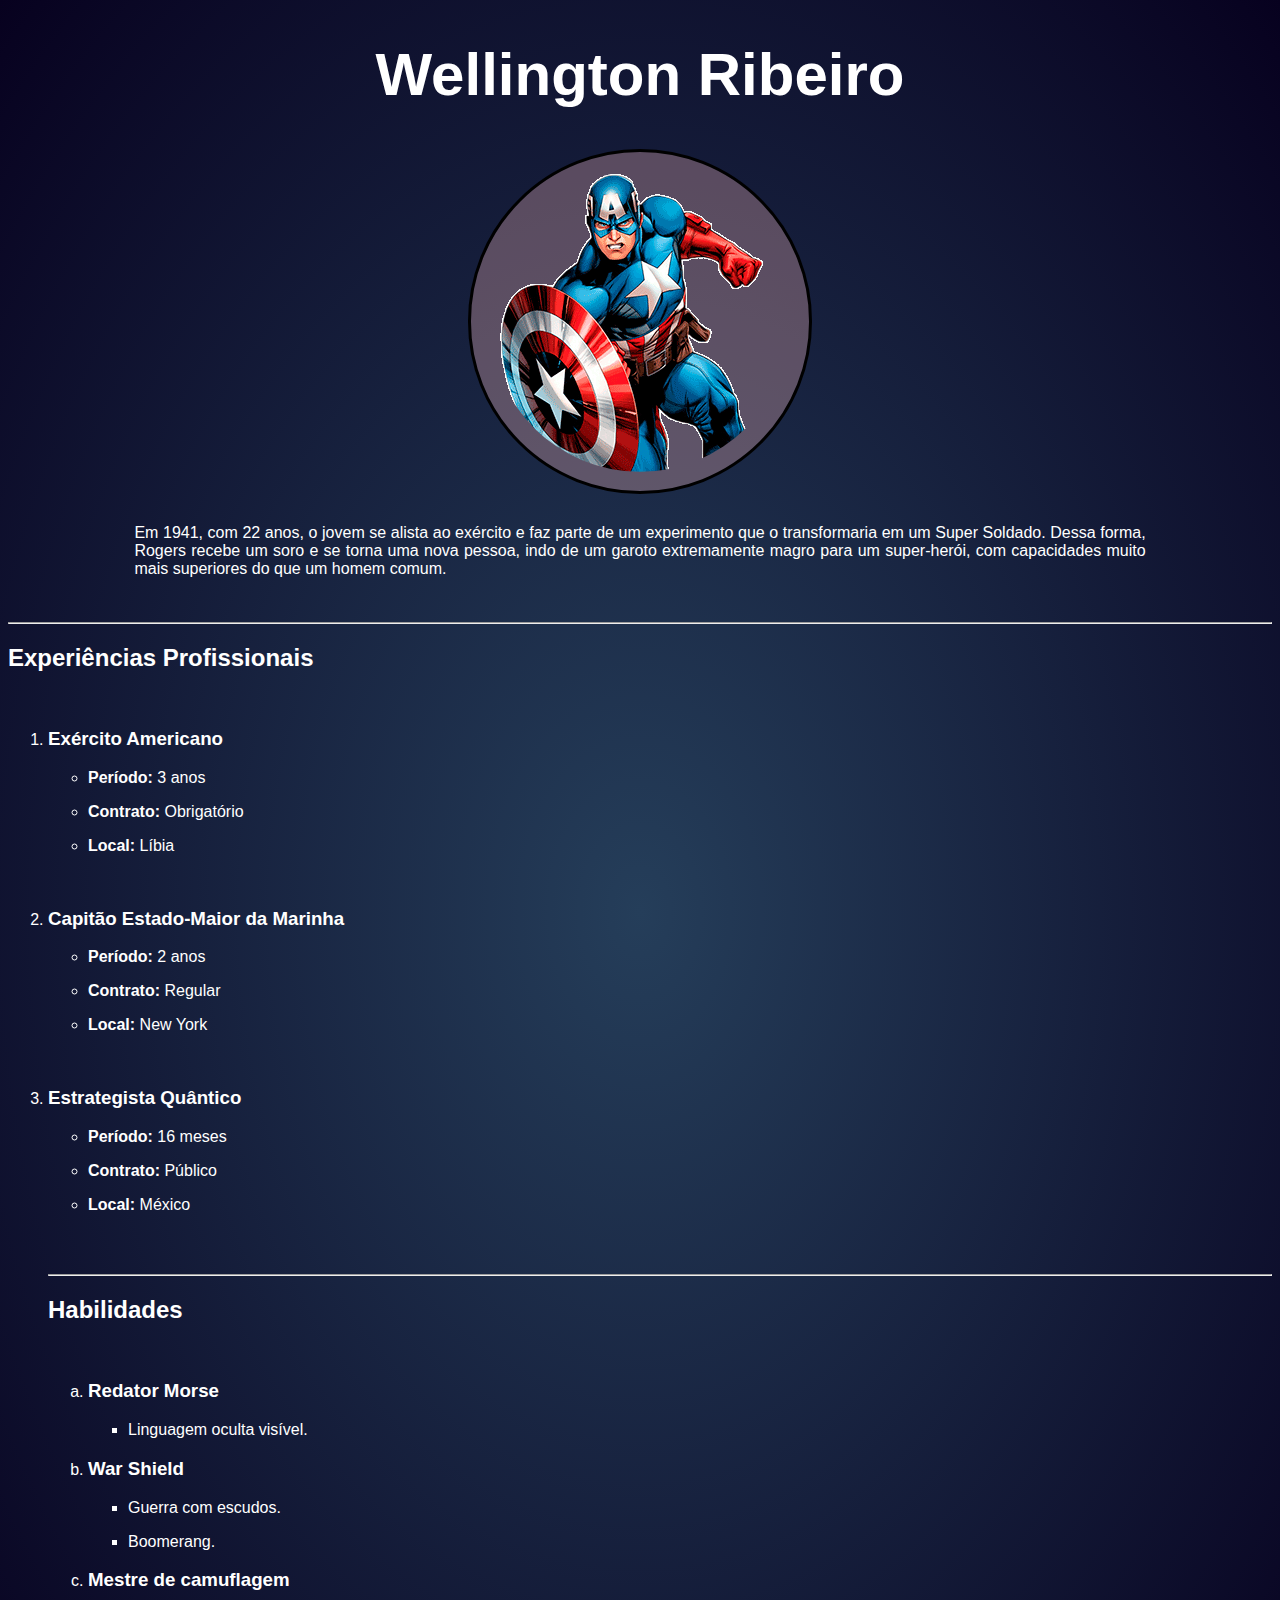
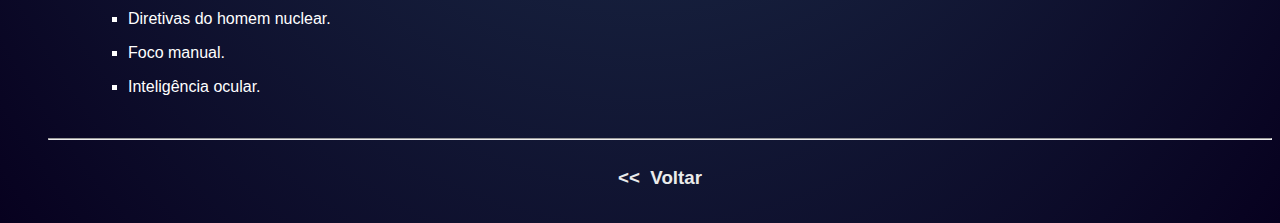
<file: equipe/america.html>
<!DOCTYPE html>
<html lang="pt-br">

<head>
    <meta charset="UTF-8">
    <meta name="viewport" content="width=device-width, initial-scale=1.0">
    <title>Wellington Ribeiro</title>
    <link rel="stylesheet" href="./style-member.css">
</head>

<body class="america-body">
    <main>
        <h1 class="title">Wellington Ribeiro</h1>
        <img src="../imagens/captain.png" alt="Capitão América" class="img-member">
        <p class="descricao">Em 1941, com 22 anos, o jovem se alista ao exército e faz parte de um experimento que o transformaria em um Super Soldado. Dessa forma, Rogers recebe um soro e se torna uma nova pessoa, indo de um garoto extremamente magro para um super-herói, com capacidades muito mais superiores do que um homem comum.</p>

        <br>
        <br>
        <hr>

        <h2>Experiências Profissionais</h2>

        <br>

        <ol>
            <li>
                <h3>Exército Americano</h3>
                <ul>
                    <li>
                        <p><strong>Período:</strong> 3 anos</p>
                    </li>
                    <li>
                        <p><strong>Contrato:</strong> Obrigatório</p>
                    </li>
                    <li>
                        <p><strong>Local:</strong> Líbia</p>
                    </li>
                </ul>
            </li>
            <br>
            <li>
                <h3>Capitão Estado-Maior da Marinha</h3>
                <ul>
                    <li>
                        <p><strong>Período:</strong> 2 anos</p>
                    </li>
                    <li>
                        <p><strong>Contrato:</strong> Regular</p>
                    </li>
                    <li>
                        <p><strong>Local:</strong> New York</p>
                    </li>
                </ul>
                <br>
            </li>
            <li>
                <h3>Estrategista Quântico</h3>
                <ul>
                    <li>
                        <p><strong>Período:</strong> 16 meses</p>
                    </li>
                    <li>
                        <p><strong>Contrato:</strong> Público</p>
                    </li>
                    <li>
                        <p><strong>Local:</strong> México</p>
                    </li>
                </ul>
                <br>
            </li>
            </ul>
            <br>
            <hr>

            <h2>Habilidades</h2>
            <br>

            <ol type="a">
                <li>
                    <h3>Redator Morse</h3>
                    <ul>
                        <li>
                            <p>Linguagem oculta visível.</p>
                        </li>
                    </ul>
                </li>
                <li>
                    <h3>War Shield</h3>
                    <ul>
                        <li>
                            <p>Guerra com escudos.</p>
                        </li>
                        <li>
                            <p>Boomerang.</p>
                        </li>
                    </ul>
                </li>
                <li>
                    <h3>Mestre de camuflagem</h3>
                    <ul>
                        <li>
                            <p>Diretivas do homem nuclear.</p>
                        </li>
                        <li>
                            <p>Foco manual.</p>
                        </li>
                        <li>
                            <p>Inteligência ocular.</p>
                        </li>
                    </ul>
                </li>
            </ol>

            <br>
            <hr>

            <table width="100%">
                <caption>
                    <h3><a class="link-back" href="../index.html">&lt;&lt;&nbsp;&nbsp;Voltar</a></h3>
                </caption>
            </table>

    </main>
</body>

</html>
</file>
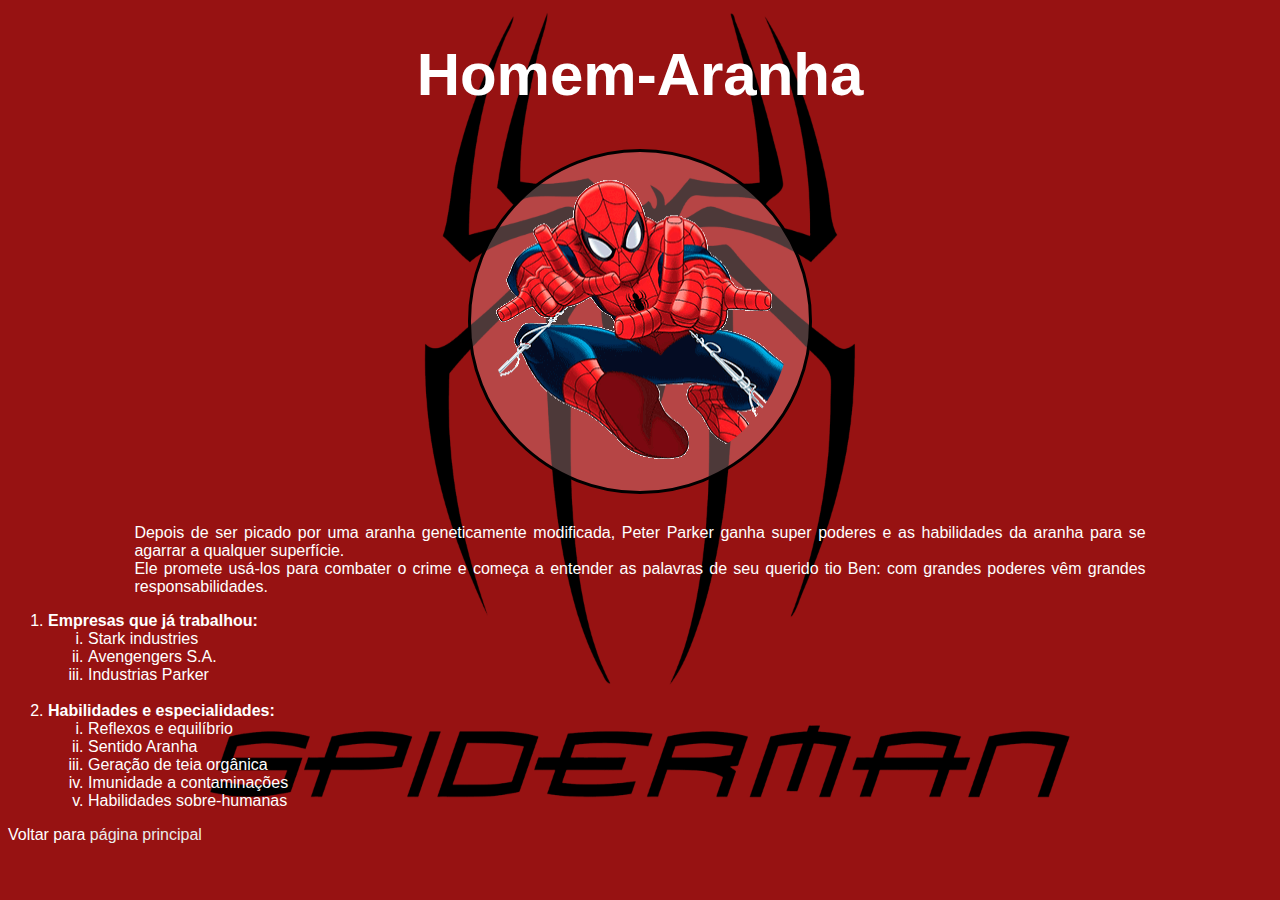
<file: equipe/homemAranha.html>
<!DOCTYPE html>
<html lang="pt-br">
<head>
    <meta charset="UTF-8">
    <meta name="viewport" content="width=device-width, initial-scale=1.0">
    <title>Homem Aranha</title>
    <link rel="stylesheet" href="style-member.css">
</head>
<body class="aranha">
    <h1 class="title">Homem-Aranha</h1>
    <img class="img-member" src="../imagens/miranha.png" alt="Homem aranha"> 

    <p class="descricao">
        Depois de ser picado por uma aranha geneticamente modificada, Peter Parker ganha super poderes e as habilidades da aranha para se agarrar a qualquer superfície. <br>
        Ele promete usá-los para combater o crime e começa a entender as palavras de seu querido tio Ben: com grandes poderes vêm grandes responsabilidades.
    </p>

    <ol>
        <li>
            <b> Empresas que já trabalhou:</b>
        </li>

        <ol style="list-style-type: lower-roman;">
            <li>Stark industries</li>
            <li>Avengengers S.A.</li>
            <li>Industrias Parker</li>
        </ol>

        <br>

        <li>
            <b>Habilidades e especialidades:</b>
        </li>

        <ol style="list-style-type: lower-roman;">
            <li>Reflexos e equilíbrio</li>
            <li>Sentido Aranha</li>
            <li>Geração de teia orgânica</li>
            <li>Imunidade a contaminações</li>
            <li>Habilidades sobre-humanas</li>
        </ol>

    </ol>

   <p>Voltar para <a class="link-back" href="../index.html">página principal</a></p>
</body>
</html>
</file>
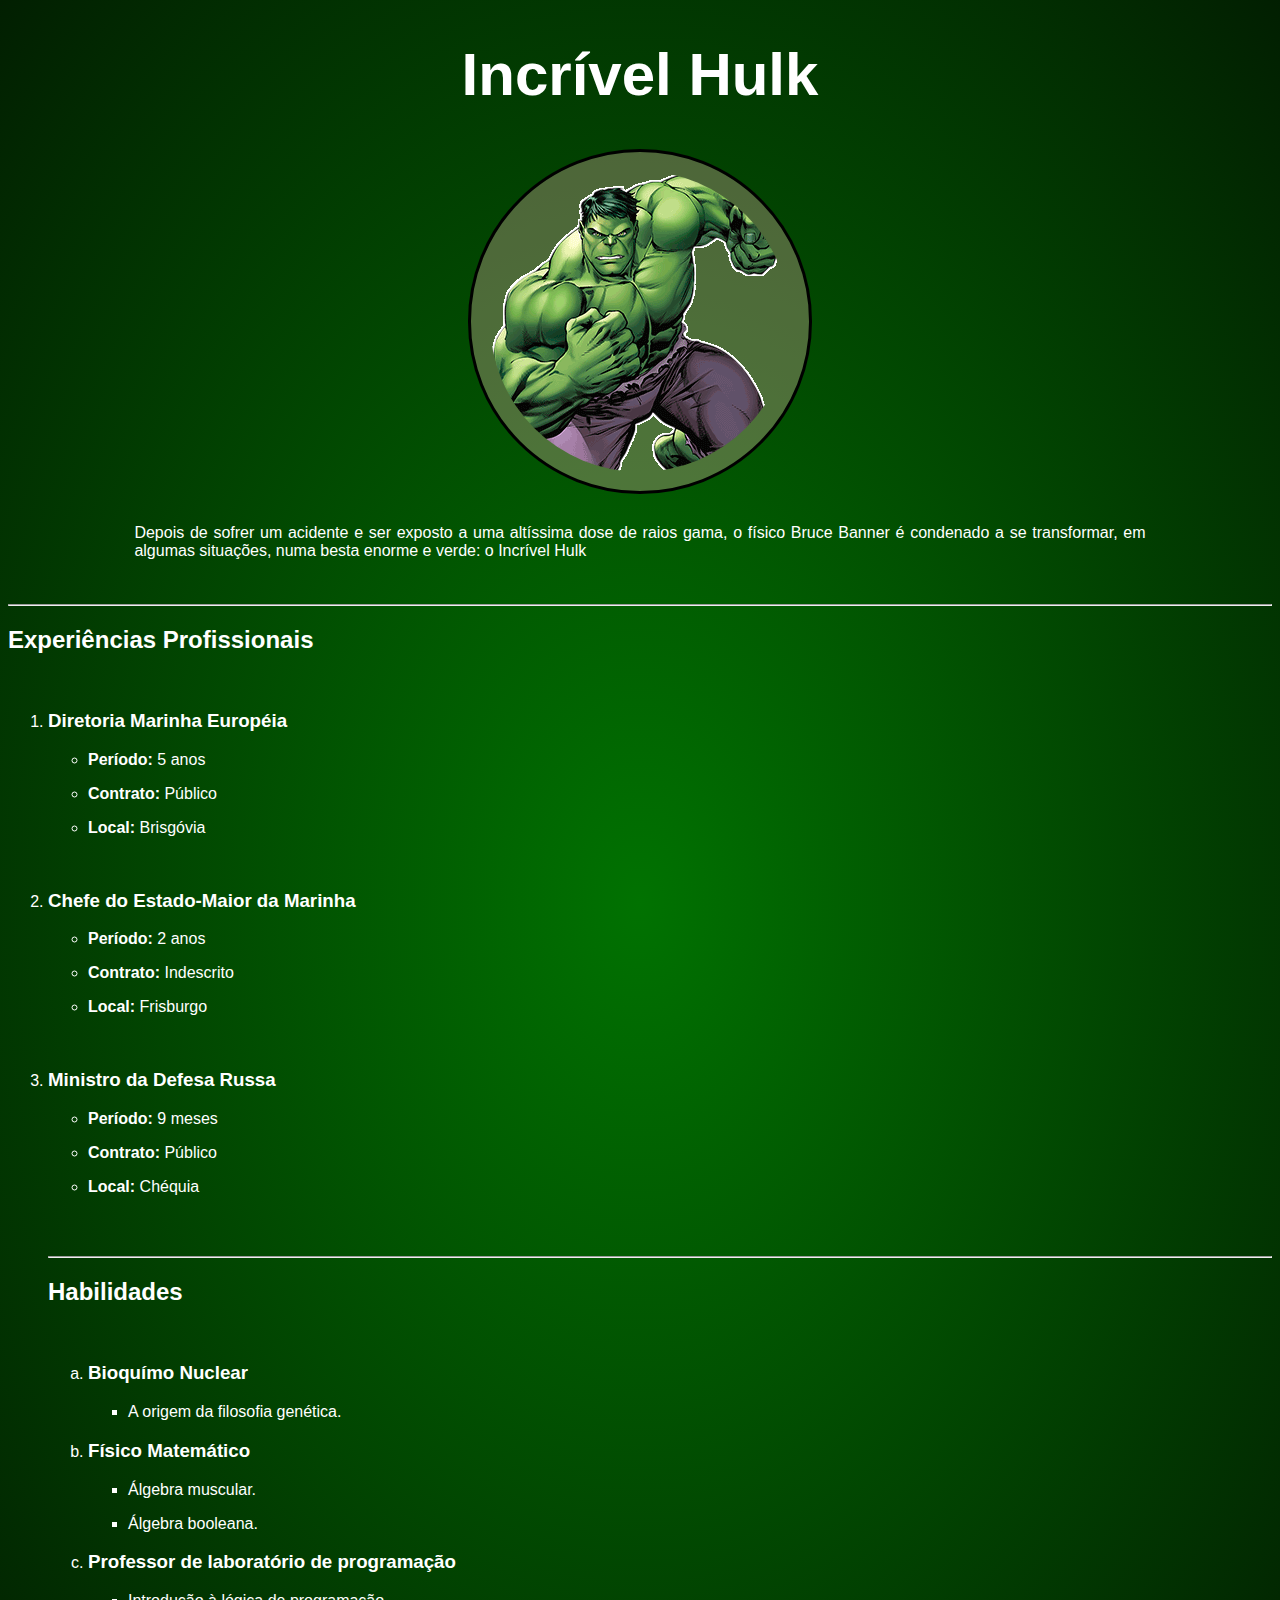
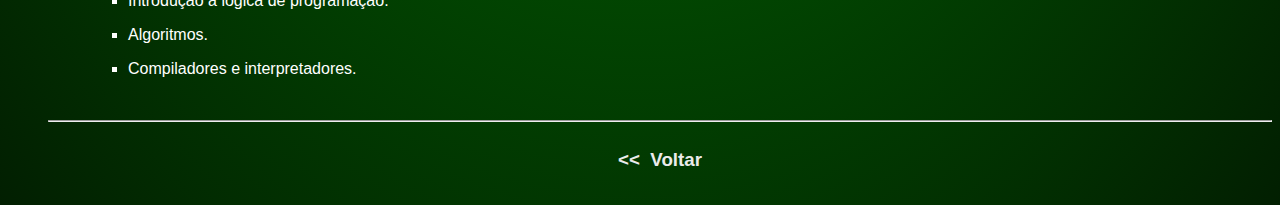
<file: equipe/hulk.html>
<!DOCTYPE html>
<html lang="pt-br">

<head>
    <meta charset="UTF-8">
    <meta name="viewport" content="width=device-width, initial-scale=1.0">
    <title>Incrível Hulk</title>
    <link rel="stylesheet" href="./style-member.css">
</head>

<body class="hulk-body">
    <main>
        <h1 class="title">Incrível Hulk</h1>
        <img src="../imagens/hulk.png" alt="Hulk" class="img-member">
        <p class="descricao">Depois de sofrer um acidente e ser exposto a uma altíssima dose de raios gama, o físico Bruce Banner é condenado a se transformar, em algumas situações, numa besta enorme e verde: o Incrível Hulk</p>

        <br>
        <br>
        <hr>

        <h2>Experiências Profissionais</h2>

        <br>

        <ol>
            <li>
                <h3>Diretoria Marinha Européia</h3>
                <ul>
                    <li>
                        <p><strong>Período:</strong> 5 anos</p>
                    </li>
                    <li>
                        <p><strong>Contrato:</strong> Público</p>
                    </li>
                    <li>
                        <p><strong>Local:</strong> Brisgóvia</p>
                    </li>
                </ul>
            </li>
            <br>
            <li>
                <h3>Chefe do Estado-Maior da Marinha</h3>
                <ul>
                    <li>
                        <p><strong>Período:</strong> 2 anos</p>
                    </li>
                    <li>
                        <p><strong>Contrato:</strong> Indescrito</p>
                    </li>
                    <li>
                        <p><strong>Local:</strong> Frisburgo</p>
                    </li>
                </ul>
                <br>
            </li>
            <li>
                <h3>Ministro da Defesa Russa</h3>
                <ul>
                    <li>
                        <p><strong>Período:</strong> 9 meses</p>
                    </li>
                    <li>
                        <p><strong>Contrato:</strong> Público</p>
                    </li>
                    <li>
                        <p><strong>Local:</strong> Chéquia</p>
                    </li>
                </ul>
                <br>
            </li>
            </ul>
            <br>
            <hr>

            <h2>Habilidades</h2>
            <br>

            <ol type="a">
                <li>
                    <h3>Bioquímo Nuclear</h3>
                    <ul>
                        <li>
                            <p>A origem da filosofia genética.</p>
                        </li>
                    </ul>
                </li>
                <li>
                    <h3>Físico Matemático</h3>
                    <ul>
                        <li>
                            <p>Álgebra muscular.</p>
                        </li>
                        <li>
                            <p>Álgebra booleana.</p>
                        </li>
                    </ul>
                </li>
                <li>
                    <h3>Professor de laboratório de programação</h3>
                    <ul>
                        <li>
                            <p>Introdução à lógica de programação.</p>
                        </li>
                        <li>
                            <p>Algoritmos.</p>
                        </li>
                        <li>
                            <p>Compiladores e interpretadores.</p>
                        </li>
                    </ul>
                </li>
            </ol>

            <br>
            <hr>

            <table width="100%">
                <caption>
                    <h3><a class="link-back" href="../index.html">&lt;&lt;&nbsp;&nbsp;Voltar</a></h3>
                </caption>
            </table>

    </main>
</body>

</html>
</file>
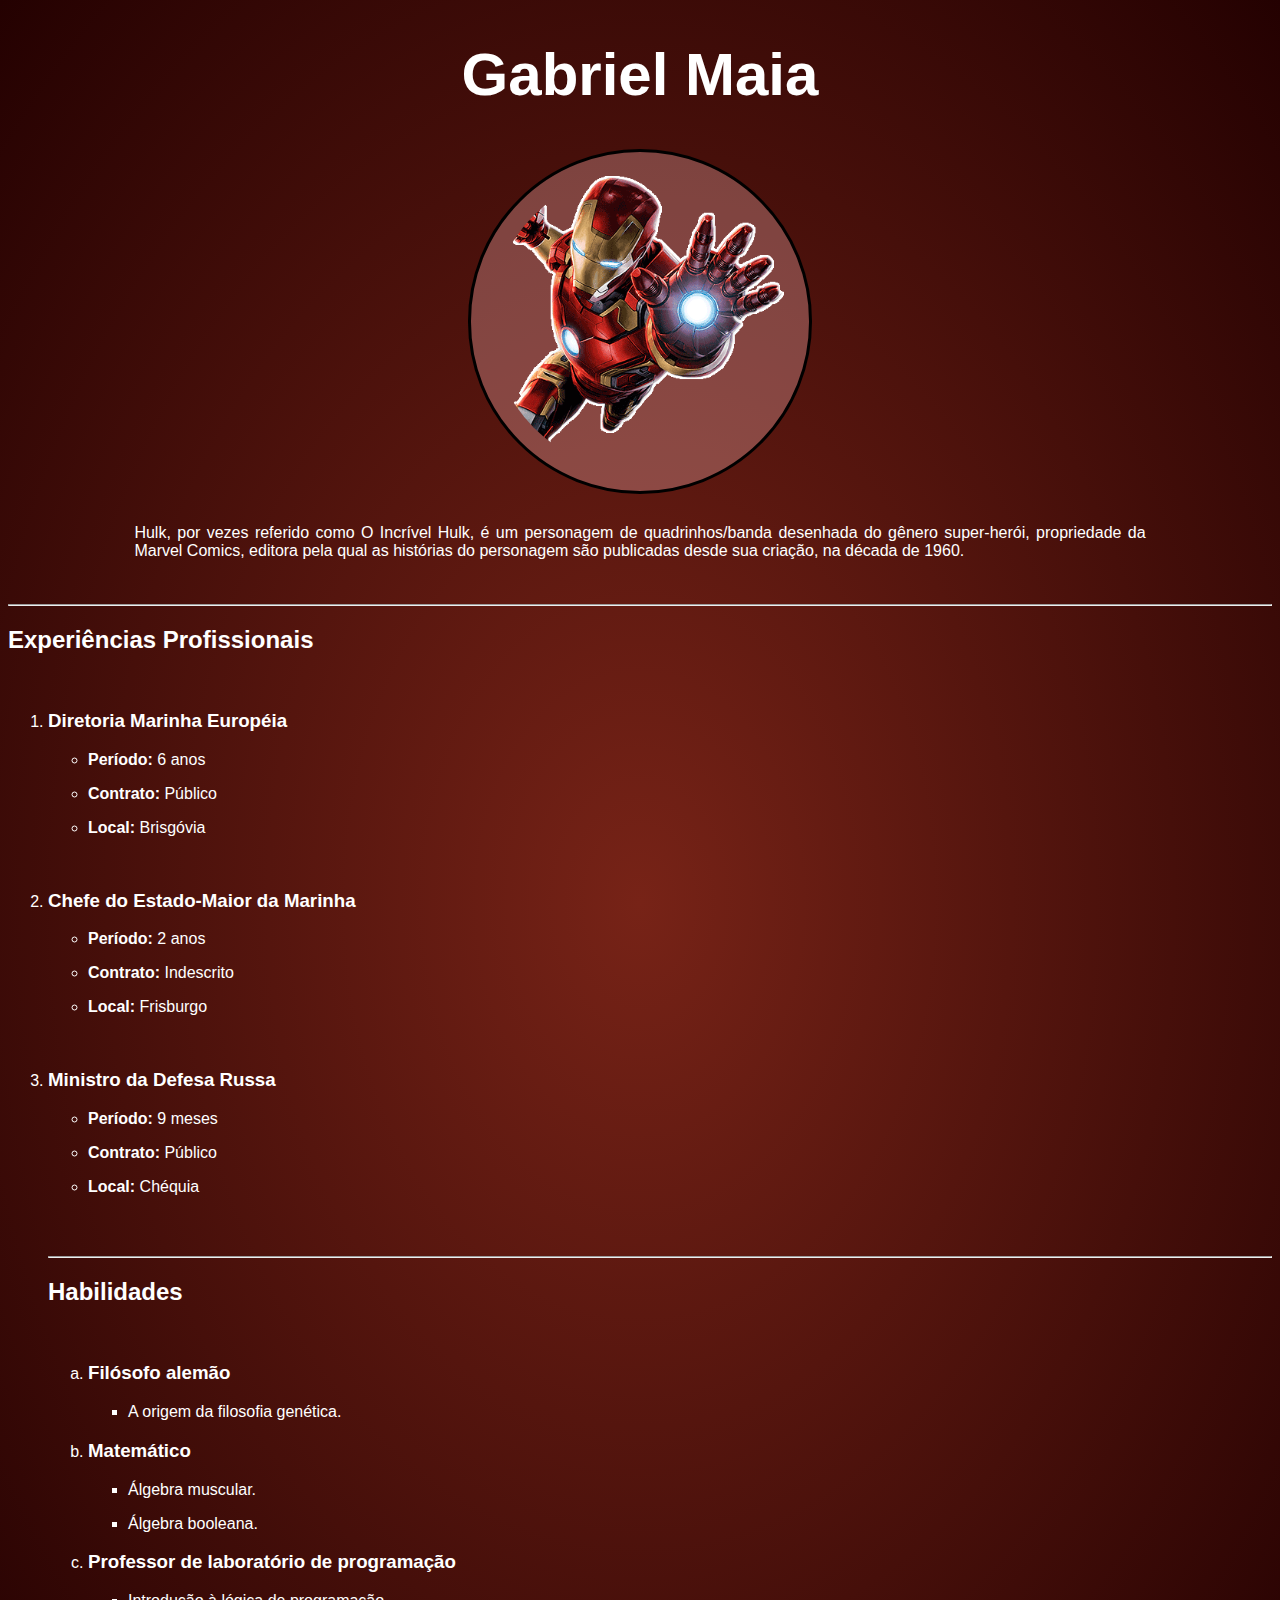
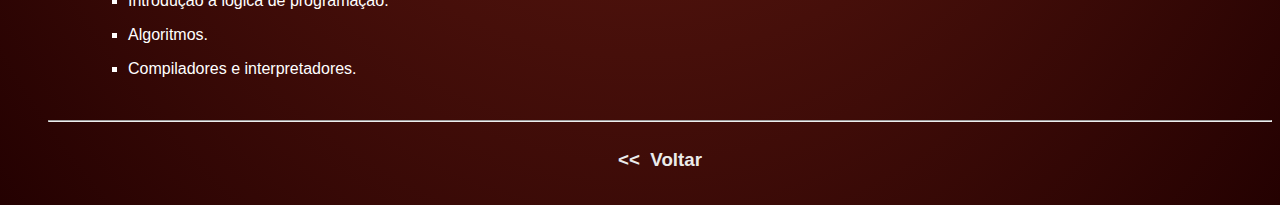
<file: equipe/ironman.html>
<!DOCTYPE html>
<html lang="pt-br">

<head>
    <meta charset="UTF-8">
    <meta name="viewport" content="width=device-width, initial-scale=1.0">
    <title>Gabriel Maia</title>
    <link rel="stylesheet" href="./style-member.css">
</head>

<body class="ironman-body">
    <main>
        <h1 class="title">Gabriel Maia</h1>
        <img src="../imagens/ironman.png" alt="Ironman" class="img-member">
        <p class="descricao">Hulk, por vezes referido como O Incrível Hulk, é um personagem de quadrinhos/banda desenhada do gênero super-herói, propriedade da Marvel Comics, editora pela qual as histórias do personagem são publicadas desde sua criação, na década de 1960.</p>

        <br>
        <br>
        <hr>

        <h2>Experiências Profissionais</h2>

        <br>

        <ol>
            <li>
                <h3>Diretoria Marinha Européia</h3>
                <ul>
                    <li>
                        <p><strong>Período:</strong> 6 anos</p>
                    </li>
                    <li>
                        <p><strong>Contrato:</strong> Público</p>
                    </li>
                    <li>
                        <p><strong>Local:</strong> Brisgóvia</p>
                    </li>
                </ul>
            </li>
            <br>
            <li>
                <h3>Chefe do Estado-Maior da Marinha</h3>
                <ul>
                    <li>
                        <p><strong>Período:</strong> 2 anos</p>
                    </li>
                    <li>
                        <p><strong>Contrato:</strong> Indescrito</p>
                    </li>
                    <li>
                        <p><strong>Local:</strong> Frisburgo</p>
                    </li>
                </ul>
                <br>
            </li>
            <li>
                <h3>Ministro da Defesa Russa</h3>
                <ul>
                    <li>
                        <p><strong>Período:</strong> 9 meses</p>
                    </li>
                    <li>
                        <p><strong>Contrato:</strong> Público</p>
                    </li>
                    <li>
                        <p><strong>Local:</strong> Chéquia</p>
                    </li>
                </ul>
                <br>
            </li>
            </ul>
            <br>
            <hr>

            <h2>Habilidades</h2>
            <br>

            <ol type="a">
                <li>
                    <h3>Filósofo alemão</h3>
                    <ul>
                        <li>
                            <p>A origem da filosofia genética.</p>
                        </li>
                    </ul>
                </li>
                <li>
                    <h3>Matemático</h3>
                    <ul>
                        <li>
                            <p>Álgebra muscular.</p>
                        </li>
                        <li>
                            <p>Álgebra booleana.</p>
                        </li>
                    </ul>
                </li>
                <li>
                    <h3>Professor de laboratório de programação</h3>
                    <ul>
                        <li>
                            <p>Introdução à lógica de programação.</p>
                        </li>
                        <li>
                            <p>Algoritmos.</p>
                        </li>
                        <li>
                            <p>Compiladores e interpretadores.</p>
                        </li>
                    </ul>
                </li>
            </ol>

            <br>
            <hr>

            <table width="100%">
                <caption>
                    <h3><a class="link-back" href="../index.html">&lt;&lt;&nbsp;&nbsp;Voltar</a></h3>
                </caption>
            </table>

    </main>
</body>

</html>
</file>
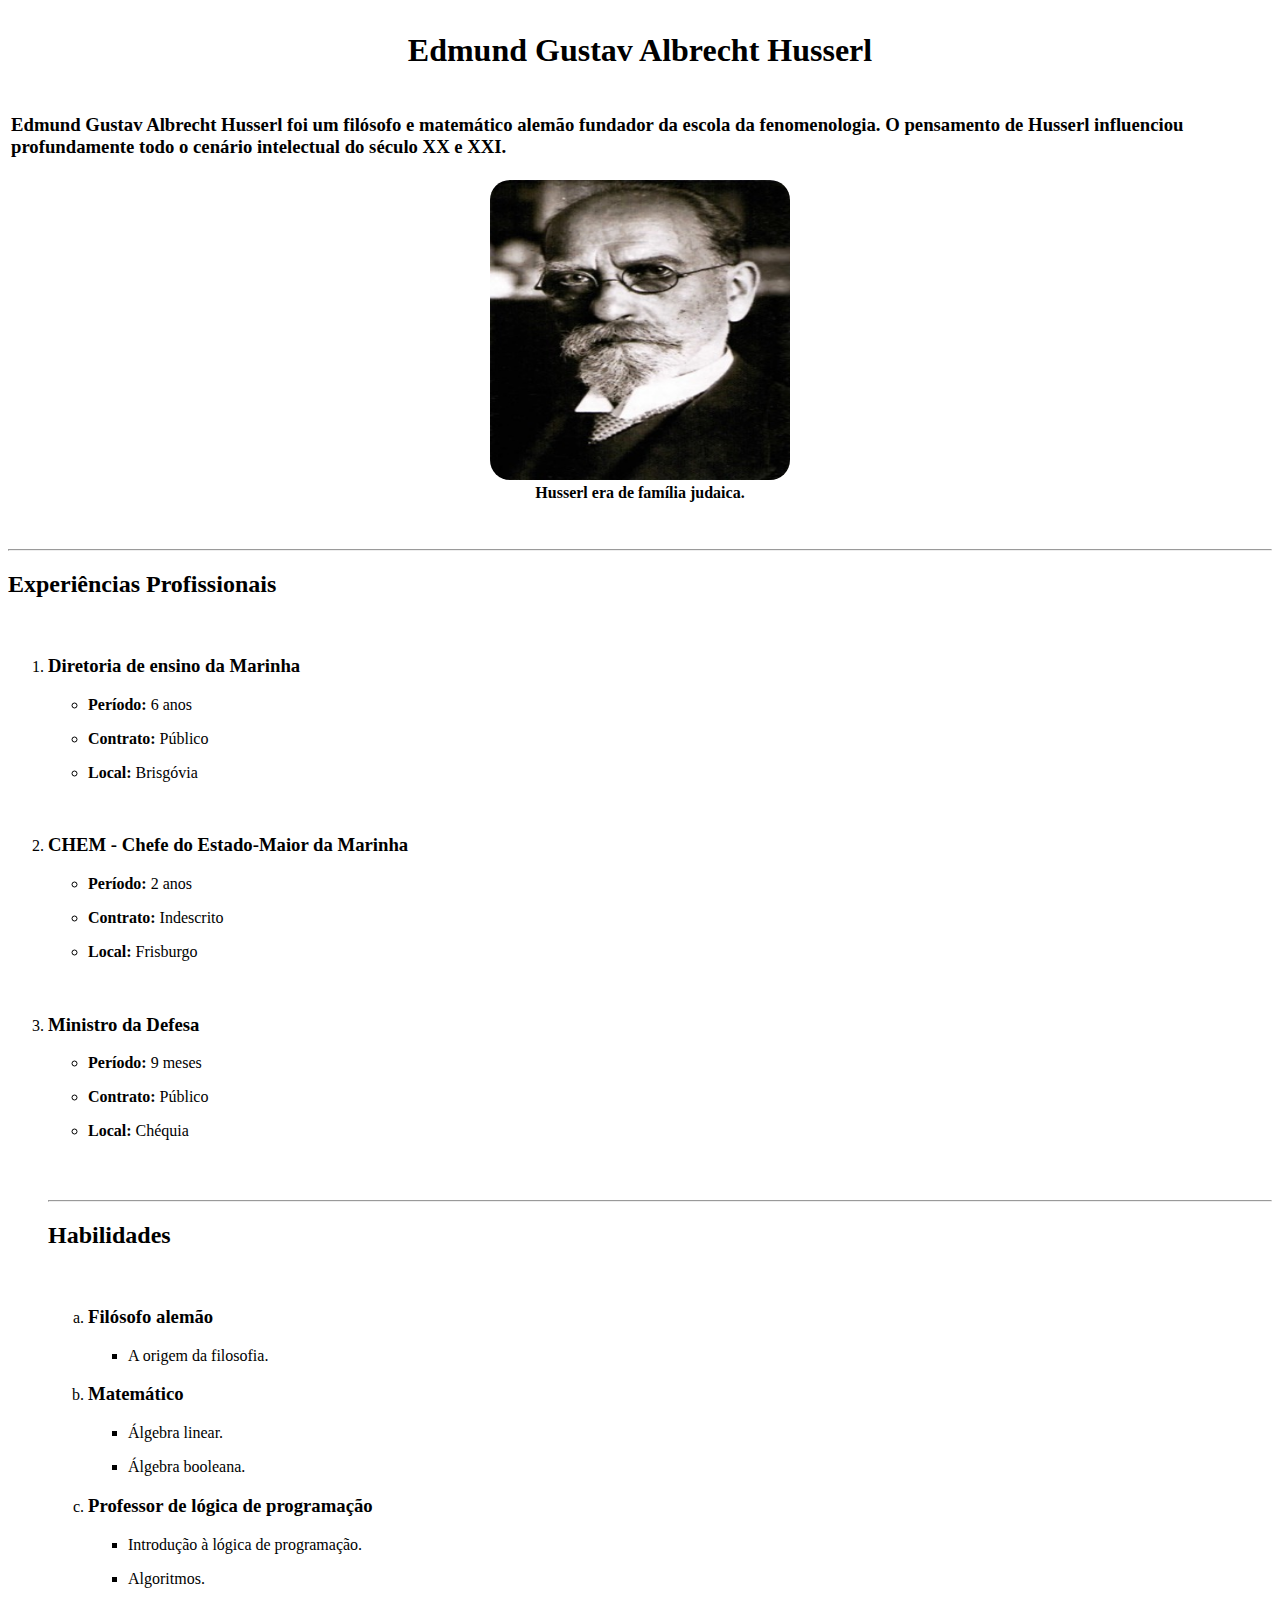
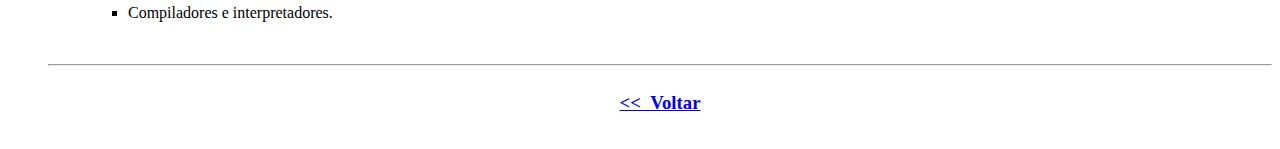
<file: equipe/membro1.html>
<!DOCTYPE html>
<html lang="pt-br">

<head>
    <meta charset="UTF-8">
    <meta name="viewport" content="width=device-width, initial-scale=1.0">
    <title>Edmund Husserl</title>
</head>

<body>
    <main>

        <table>
            <tr>
                <th>
                    <h1>Edmund Gustav Albrecht Husserl</h1>
                </th>
            </tr>
            <tbody>
                <tr>
                    <td>
                        <h3>Edmund Gustav Albrecht Husserl foi um filósofo e matemático alemão fundador da escola da
                            fenomenologia. O pensamento de Husserl influenciou profundamente todo o cenário intelectual
                            do
                            século XX e XXI.</h3>
                    </td>
                </tr>
                <tr>
                    <!-- A utilização deste TH abaixo foi para centralizar a imagem, não sei se é usual -->
                    <th>
                        <img src="../imagens/EdmundHusserl.jpg" alt="Edmund Husserl" width="300" height="300"
                            style="border-radius: 20px;">
                        <figcaption>Husserl era de família judaica.</figcaption>
                    </th>
                </tr>
            </tbody>
        </table>

        <br>
        <br>
        <hr>

        <h2>Experiências Profissionais</h2>

        <br>

        <ol>
            <li>
                <h3>Diretoria de ensino da Marinha</h3>
                <ul>
                    <li>
                        <p><strong>Período:</strong> 6 anos</p>
                    </li>
                    <li>
                        <p><strong>Contrato:</strong> Público</p>
                    </li>
                    <li>
                        <p><strong>Local:</strong> Brisgóvia</p>
                    </li>
                </ul>
            </li>
            <br>
            <li>
                <h3>CHEM - Chefe do Estado-Maior da Marinha</h3>
                <ul>
                    <li>
                        <p><strong>Período:</strong> 2 anos</p>
                    </li>
                    <li>
                        <p><strong>Contrato:</strong> Indescrito</p>
                    </li>
                    <li>
                        <p><strong>Local:</strong> Frisburgo</p>
                    </li>
                </ul>
                <br>
            </li>
            <li>
                <h3>Ministro da Defesa</h3>
                <ul>
                    <li>
                        <p><strong>Período:</strong> 9 meses</p>
                    </li>
                    <li>
                        <p><strong>Contrato:</strong> Público</p>
                    </li>
                    <li>
                        <p><strong>Local:</strong> Chéquia</p>
                    </li>
                </ul>
                <br>
            </li>
            </ul>
            <br>
            <hr>

            <h2>Habilidades</h2>
            <br>

            <ol type="a">
                <li>
                    <h3>Filósofo alemão</h3>
                    <ul>
                        <li>
                            <p>A origem da filosofia.</p>
                        </li>
                    </ul>
                </li>
                <li>
                    <h3>Matemático</h3>
                    <ul>
                        <li>
                            <p>Álgebra linear.</p>
                        </li>
                        <li>
                            <p>Álgebra booleana.</p>
                        </li>
                    </ul>
                </li>
                <li>
                    <h3>Professor de lógica de programação</h3>
                    <ul>
                        <li>
                            <p>Introdução à lógica de programação.</p>
                        </li>
                        <li>
                            <p>Algoritmos.</p>
                        </li>
                        <li>
                            <p>Compiladores e interpretadores.</p>
                        </li>
                    </ul>
                </li>
            </ol>

            <br>
            <hr>

            <table width="100%">
                <caption>
                    <h3><a href="../index.html">&lt;&lt;&nbsp;&nbsp;Voltar</a></h3>
                </caption>
            </table>

    </main>
</body>

</html>
</file>
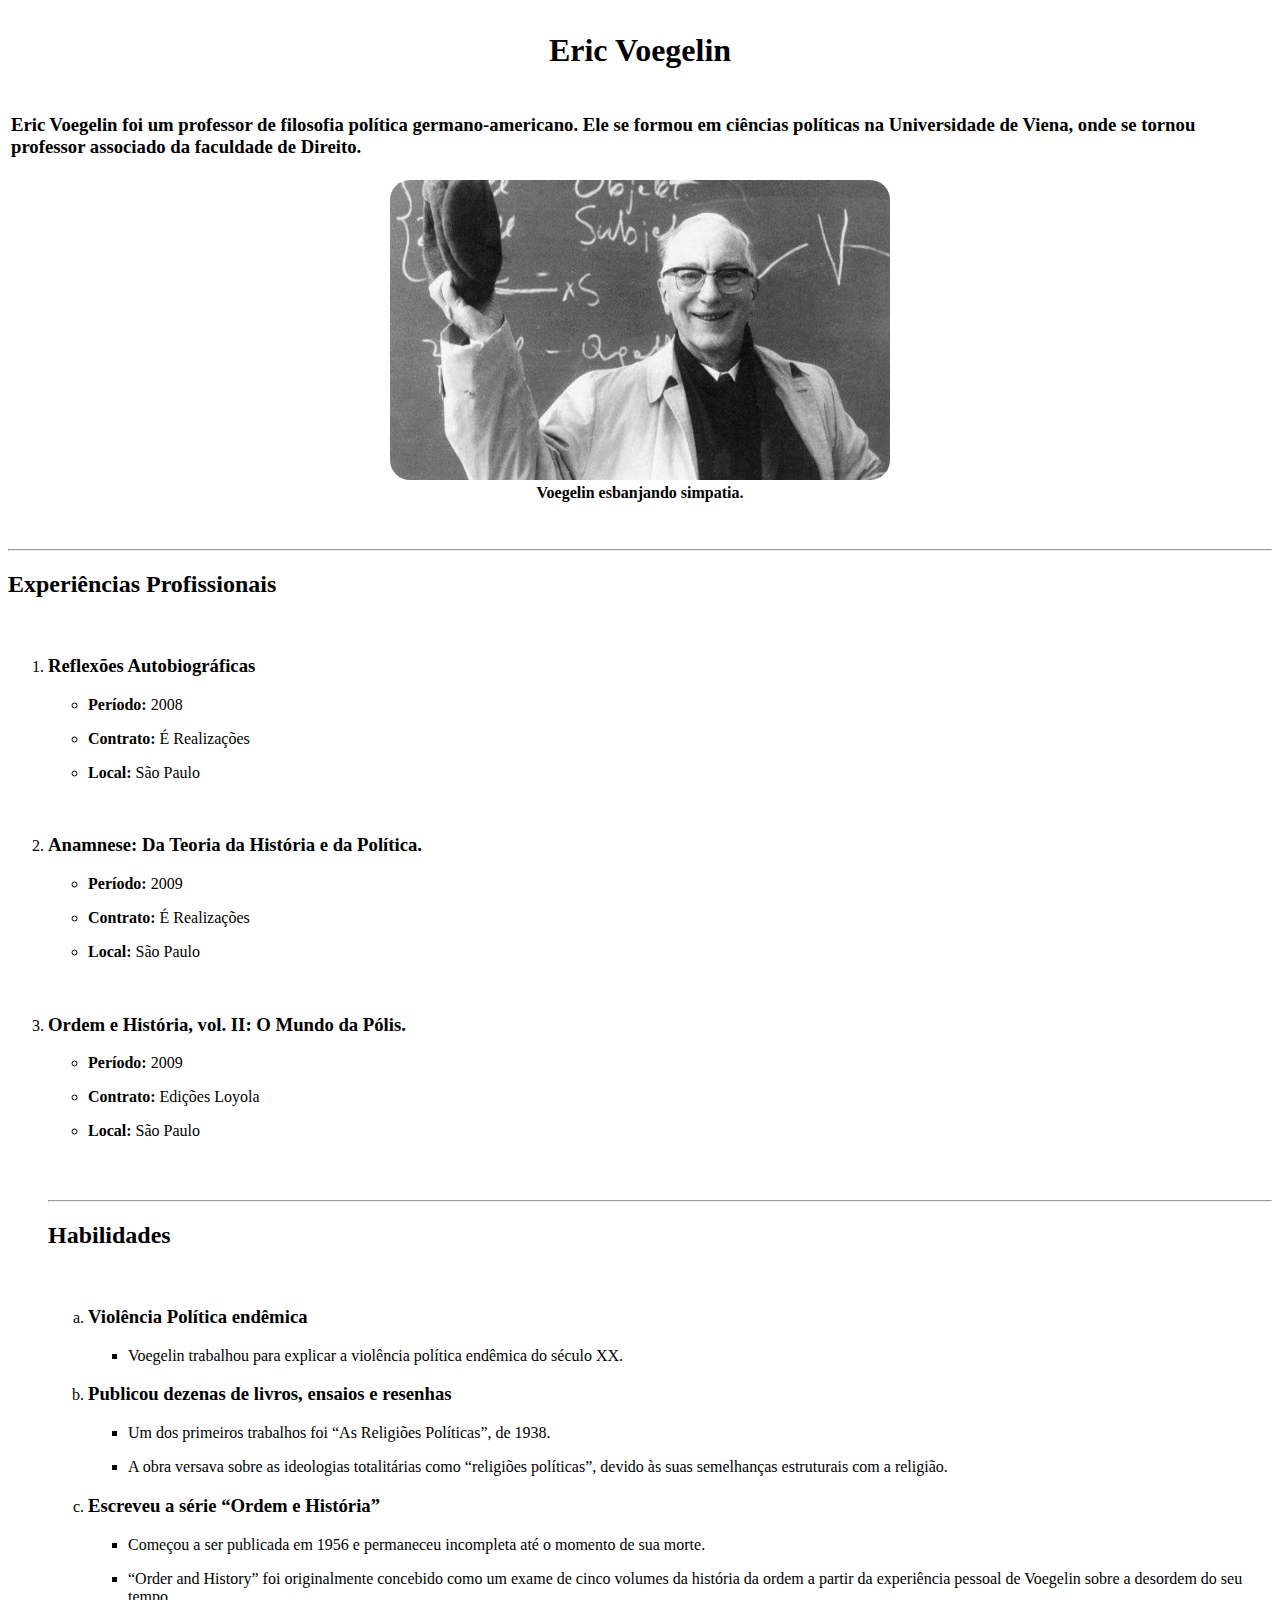
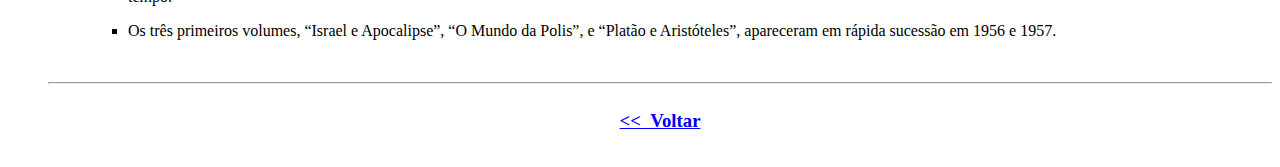
<file: equipe/membro2.html>
<!DOCTYPE html>
<html lang="pt-br">

<head>
    <meta charset="UTF-8">
    <meta name="viewport" content="width=device-width, initial-scale=1.0">
    <title>Eric Voegelin</title>
</head>

<body>
    <table>
        <tr>
            <th>
                <h1>Eric Voegelin</h1>
            </th>
        </tr>
        <tbody>
            <tr>
                <td>
                    <h3>Eric Voegelin foi um professor de filosofia política germano-americano. Ele se formou em
                        ciências políticas na Universidade de Viena, onde se tornou professor associado da faculdade de
                        Direito.</h3>
                </td>
            </tr>
            <tr>
                <!-- A utilização deste TH abaixo foi para centralizar a imagem, não sei se é usual -->
                <th>
                    <img src="../imagens/EricVoegelin.jpg" alt="Eric Voegelim" width="500" height="300"
                        style="border-radius: 20px;">
                    <figcaption>Voegelin esbanjando simpatia.</figcaption>
                </th>
            </tr>
        </tbody>
    </table>
    <br><br>
    <hr>

    <h2>Experiências Profissionais</h2>
    <br>

    <ol>
        <li>
            <h3>Reflexões Autobiográficas</h3>
            <ul>
                <li>
                    <p><strong>Período:</strong> 2008</p>
                </li>
                <li>
                    <p><strong>Contrato:</strong> É Realizações</p>
                </li>
                <li>
                    <p><strong>Local:</strong> São Paulo</p>
                </li>
            </ul>
        </li>
        <br>
        <li>
            <h3>Anamnese: Da Teoria da História e da Política.</h3>
            <ul>
                <li>
                    <p><strong>Período:</strong> 2009</p>
                </li>
                <li>
                    <p><strong>Contrato:</strong> É Realizações</p>
                </li>
                <li>
                    <p><strong>Local:</strong> São Paulo</p>
                </li>
            </ul>
            <br>
        </li>
        <li>
            <h3> Ordem e História, vol. II: O Mundo da Pólis.</h3>
            <ul>
                <li>
                    <p><strong>Período:</strong> 2009</p>
                </li>
                <li>
                    <p><strong>Contrato:</strong> Edições Loyola</p>
                </li>
                <li>
                    <p><strong>Local:</strong> São Paulo</p>
                </li>
            </ul>
            <br>
        </li>
        </ul>
        <br>
        <hr>

        <h2>Habilidades</h2>
        <br>
        <ol type="a">
            <li>
                <h3>Violência Política endêmica</h3>
                <ul>
                    <li>
                        <p>Voegelin trabalhou para explicar a violência política endêmica do século XX.</p>
                    </li>
                </ul>
            </li>
            <li>
                <h3>Publicou dezenas de livros, ensaios e resenhas</h3>
                <ul>
                    <li>
                        <p>Um dos primeiros trabalhos foi “As Religiões Políticas”, de 1938.</p>
                    </li>
                    <li>
                        <p>A obra versava sobre as ideologias totalitárias como “religiões políticas”, devido às suas
                            semelhanças estruturais com a religião.</p>
                    </li>
                </ul>
            </li>
            <li>
                <h3>Escreveu a série “Ordem e História”</h3>
                <ul>
                    <li>
                        <p>Começou a ser publicada em 1956 e permaneceu incompleta até o momento de sua morte.</p>
                    </li>
                    <li>
                        <p>“Order and History” foi originalmente concebido como um exame de cinco volumes da história da
                            ordem a partir da experiência pessoal de Voegelin sobre a desordem do seu tempo.</p>
                    </li>
                    <li>
                        <p>Os três primeiros volumes, “Israel e Apocalipse”, “O Mundo da Polis”, e “Platão e
                            Aristóteles”, apareceram em rápida sucessão em 1956 e 1957.</p>
                    </li>
                </ul>
            </li>
        </ol>

        <br>
        <hr>

        <table width="100%">
            <caption>
                <h3><a href="../index.html">&lt;&lt;&nbsp;&nbsp;Voltar</a></h3>
            </caption>
        </table>

</body>

</html>
</file>
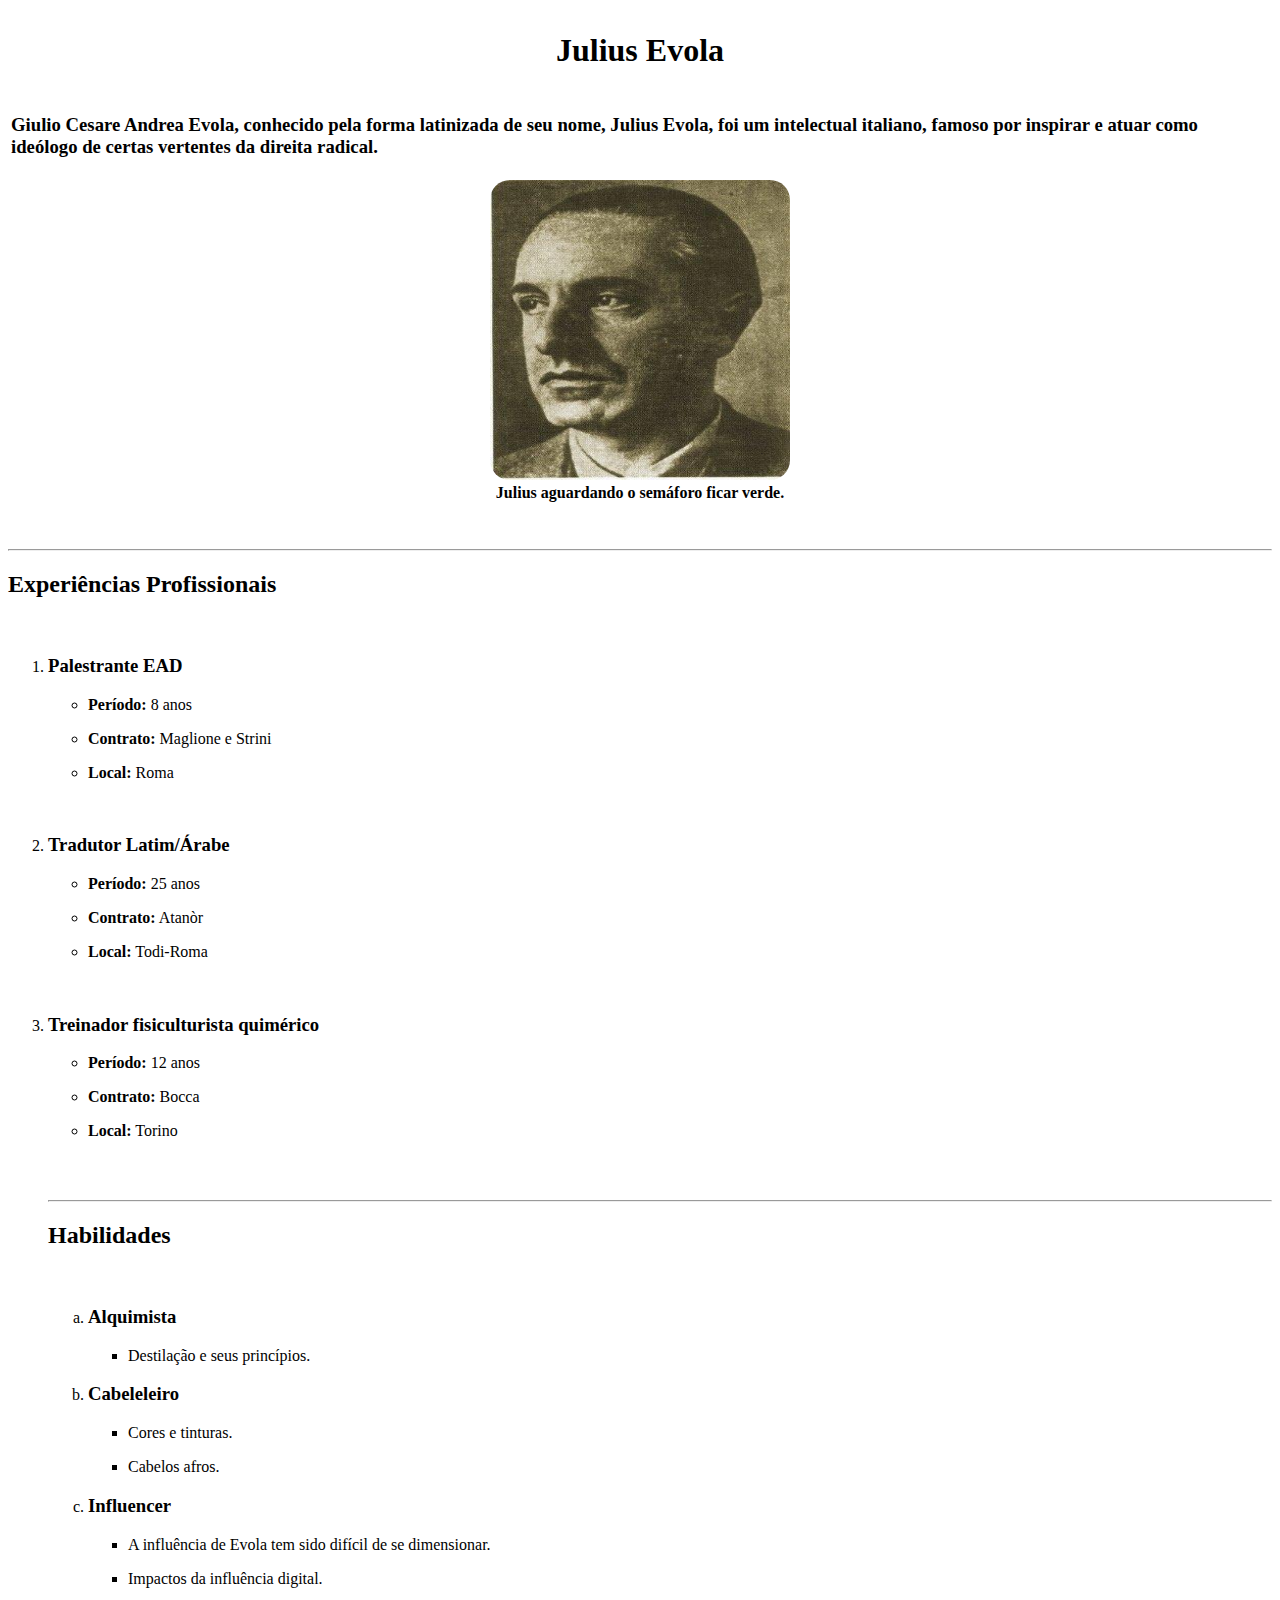
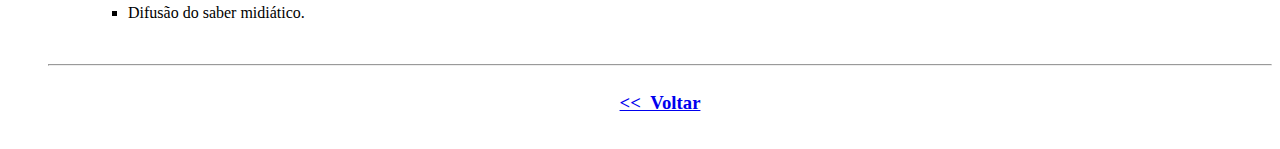
<file: equipe/membro3.html>
<!DOCTYPE html>
<html lang="pt-br">

<head>
    <meta charset="UTF-8">
    <meta name="viewport" content="width=device-width, initial-scale=1.0">
    <title>Julius Evola</title>
</head>

<body>
    <main>

        <table>
            <tr>
                <th>
                    <h1>Julius Evola</h1>
                </th>
            </tr>
            <tbody>
                <tr>
                    <td>
                        <h3>Giulio Cesare Andrea Evola, conhecido pela forma latinizada de seu nome, Julius Evola, foi
                            um intelectual italiano, famoso por inspirar e atuar como ideólogo de certas vertentes da
                            direita radical.</h3>
                    </td>
                </tr>
                <tr>
                    <!-- A utilização deste TH abaixo foi para centralizar a imagem, não ajuda com acessibilidade -->
                    <th>
                        <img src="../imagens/JuliusEvola.jpg" alt="Julius Evola" width="300" height="300"
                            style="border-radius: 20px;">
                        <figcaption>Julius aguardando o semáforo ficar verde.</figcaption>
                    </th>
                </tr>
            </tbody>
        </table>

        <br>
        <br>
        <hr>

        <h2>Experiências Profissionais</h2>

        <br>

        <ol>
            <li>
                <h3>Palestrante EAD</h3>
                <ul>
                    <li>
                        <p><strong>Período:</strong> 8 anos</p>
                    </li>
                    <li>
                        <p><strong>Contrato:</strong> Maglione e Strini</p>
                    </li>
                    <li>
                        <p><strong>Local:</strong> Roma</p>
                    </li>
                </ul>
            </li>
            <br>
            <li>
                <h3>Tradutor Latim/Árabe</h3>
                <ul>
                    <li>
                        <p><strong>Período:</strong> 25 anos</p>
                    </li>
                    <li>
                        <p><strong>Contrato:</strong> Atanòr</p>
                    </li>
                    <li>
                        <p><strong>Local:</strong> Todi-Roma</p>
                    </li>
                </ul>
                <br>
            </li>
            <li>
                <h3> Treinador fisiculturista quimérico</h3>
                <ul>
                    <li>
                        <p><strong>Período:</strong> 12 anos</p>
                    </li>
                    <li>
                        <p><strong>Contrato:</strong> Bocca</p>
                    </li>
                    <li>
                        <p><strong>Local:</strong> Torino</p>
                    </li>
                </ul>
                <br>
            </li>
            </ul>
            <br>
            <hr>

            <h2>Habilidades</h2>
            <br>

            <ol type="a">
                <li>
                    <h3>Alquimista</h3>
                    <ul>
                        <li>
                            <p>Destilação e seus princípios.</p>
                        </li>
                    </ul>
                </li>
                <li>
                    <h3>Cabeleleiro</h3>
                    <ul>
                        <li>
                            <p>Cores e tinturas.</p>
                        </li>
                        <li>
                            <p>Cabelos afros.</p>
                        </li>
                    </ul>
                </li>
                <li>
                    <h3>Influencer</h3>
                    <ul>
                        <li>
                            <p>A influência de Evola tem sido difícil de se dimensionar.</p>
                        </li>
                        <li>
                            <p>Impactos da influência digital.</p>
                        </li>
                        <li>
                            <p>Difusão do saber midiático.</p>
                        </li>
                    </ul>
                </li>
            </ol>

            <br>
            <hr>

            <table width="100%">
                <caption>
                    <h3><a href="../index.html">&lt;&lt;&nbsp;&nbsp;Voltar</a></h3>
                </caption>
            </table>

    </main>
</body>

</html>
</file>
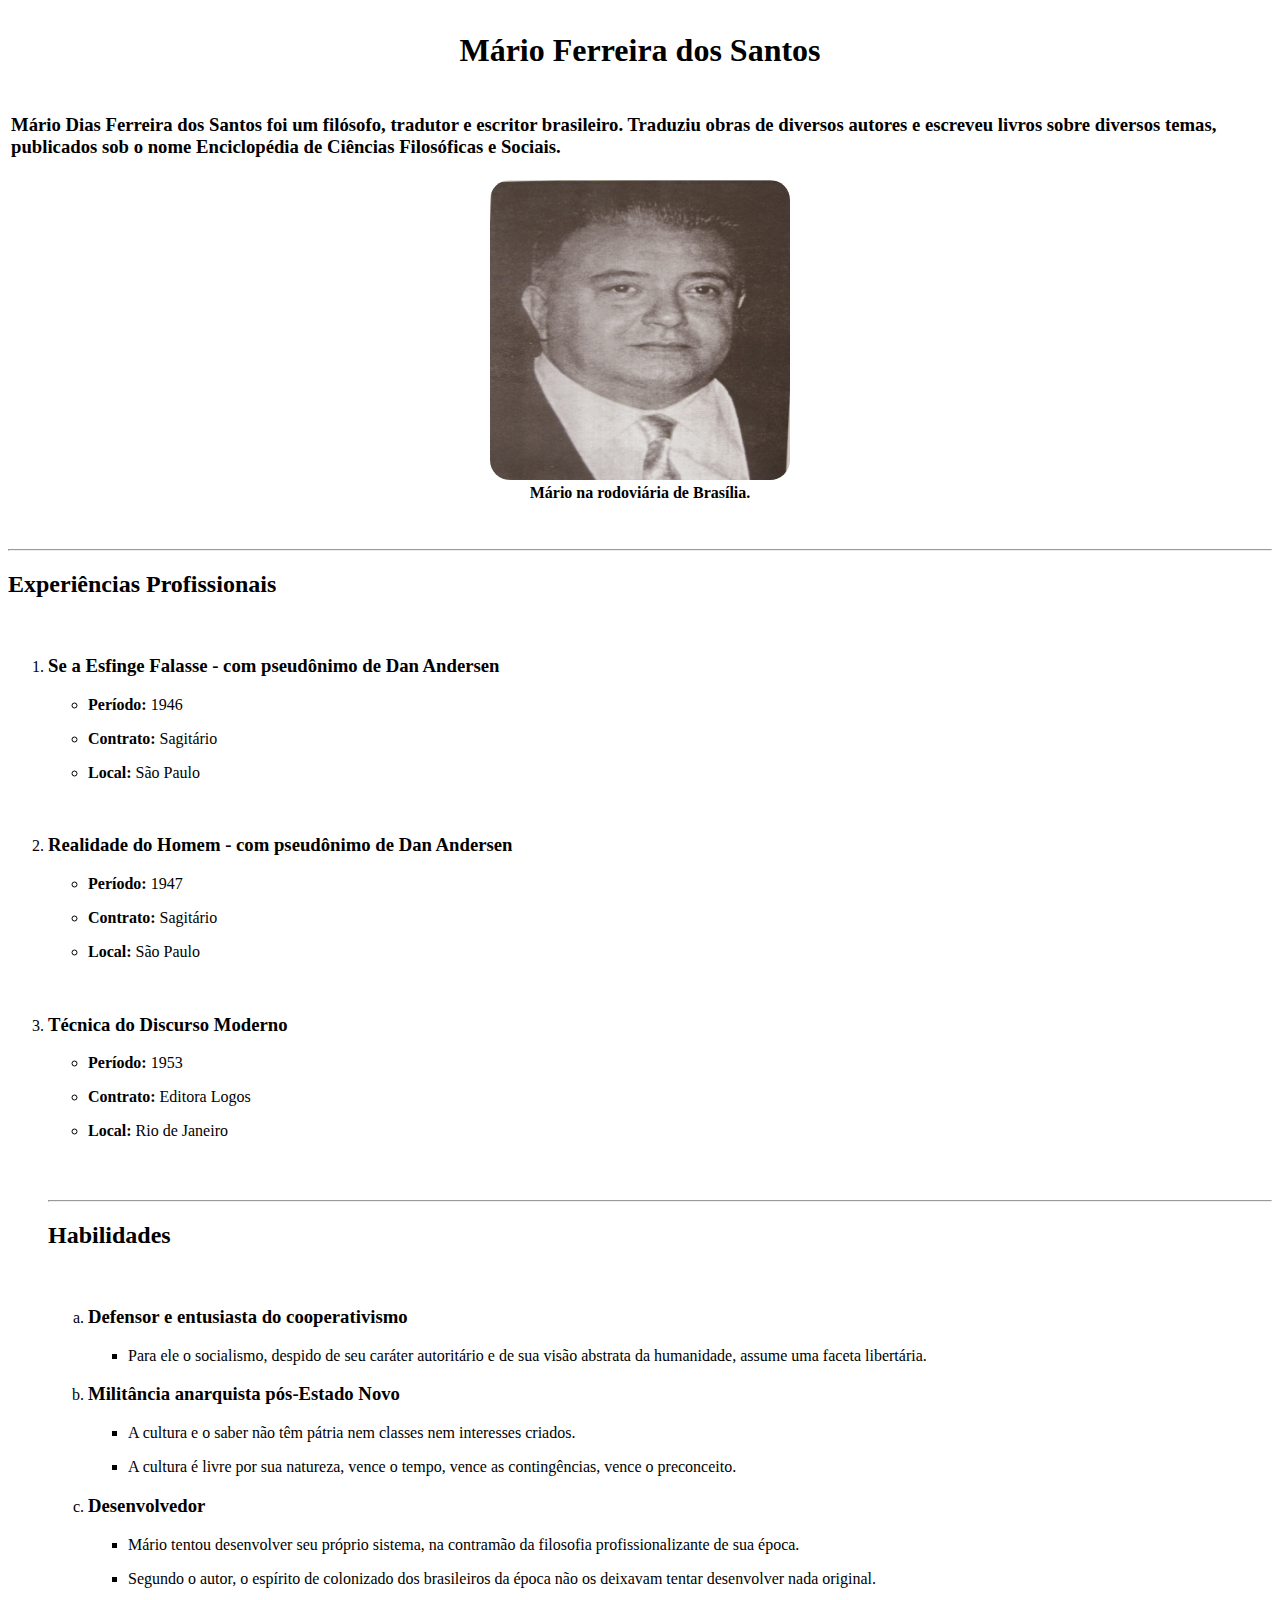
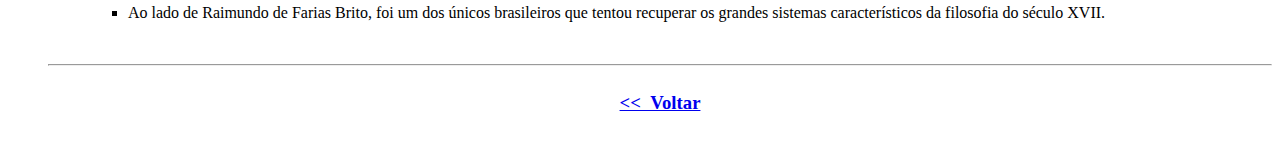
<file: equipe/membro4.html>
<!DOCTYPE html>
<html lang="pt-br">

<head>
    <meta charset="UTF-8">
    <meta name="viewport" content="width=device-width, initial-scale=1.0">
    <title>Mário Ferreira dos Santos</title>
</head>

<body>
    <main>

        <table>
            <tr>
                <th>
                    <h1>Mário Ferreira dos Santos</h1>
                </th>
            </tr>
            <tbody>
                <tr>
                    <td>
                        <h3>Mário Dias Ferreira dos Santos foi um filósofo, tradutor e escritor brasileiro. Traduziu
                            obras de diversos autores e escreveu livros sobre diversos temas, publicados sob o nome
                            Enciclopédia de Ciências Filosóficas e Sociais.</h3>
                    </td>
                </tr>
                <tr>
                    <!-- A utilização deste TH abaixo foi para centralizar a imagem, não sei se é usual -->
                    <th>
                        <img src="../imagens/MarioFerreirados Santos.jpg" alt="Mário Ferreira" width="300" height="300"
                            style="border-radius: 20px;">
                        <figcaption>Mário na rodoviária de Brasília.</figcaption>
                    </th>
                </tr>
            </tbody>
        </table>

        <br>
        <br>
        <hr>

        <h2>Experiências Profissionais</h2>

        <br>

        <ol>
            <li>
                <h3>Se a Esfinge Falasse - com pseudônimo de Dan Andersen</h3>
                <ul>
                    <li>
                        <p><strong>Período:</strong> 1946</p>
                    </li>
                    <li>
                        <p><strong>Contrato:</strong> Sagitário</p>
                    </li>
                    <li>
                        <p><strong>Local:</strong> São Paulo</p>
                    </li>
                </ul>
            </li>
            <br>
            <li>
                <h3>Realidade do Homem - com pseudônimo de Dan Andersen</h3>
                <ul>
                    <li>
                        <p><strong>Período:</strong> 1947</p>
                    </li>
                    <li>
                        <p><strong>Contrato:</strong> Sagitário</p>
                    </li>
                    <li>
                        <p><strong>Local:</strong> São Paulo</p>
                    </li>
                </ul>
                <br>
            </li>
            <li>
                <h3>Técnica do Discurso Moderno</h3>
                <ul>
                    <li>
                        <p><strong>Período:</strong> 1953</p>
                    </li>
                    <li>
                        <p><strong>Contrato:</strong> Editora Logos</p>
                    </li>
                    <li>
                        <p><strong>Local:</strong> Rio de Janeiro</p>
                    </li>
                </ul>
                <br>
            </li>
            </ul>
            <br>
            <hr>

            <h2>Habilidades</h2>
            <br>

            <ol type="a">
                <li>
                    <h3>Defensor e entusiasta do cooperativismo</h3>
                    <ul>
                        <li>
                            <p>Para ele o socialismo, despido de seu caráter autoritário e de sua visão abstrata da
                                humanidade, assume uma faceta libertária.</p>
                        </li>
                    </ul>
                </li>
                <li>
                    <h3>Militância anarquista pós-Estado Novo</h3>
                    <ul>
                        <li>
                            <p>A cultura e o saber não têm pátria nem classes nem interesses criados.</p>
                        </li>
                        <li>
                            <p>A cultura é livre por sua natureza, vence o tempo, vence as contingências, vence o
                                preconceito.</p>
                        </li>
                    </ul>
                </li>
                <li>
                    <h3>Desenvolvedor</h3>
                    <ul>
                        <li>
                            <p>Mário tentou desenvolver seu próprio sistema, na contramão da filosofia
                                profissionalizante de sua época.</p>
                        </li>
                        <li>
                            <p>Segundo o autor, o espírito de colonizado dos brasileiros da época não os deixavam tentar
                                desenvolver nada original.</p>
                        </li>
                        <li>
                            <p>Ao lado de Raimundo de Farias Brito, foi um dos únicos brasileiros que tentou recuperar
                                os grandes sistemas característicos da filosofia do século XVII.</p>
                        </li>
                    </ul>
                </li>
            </ol>

            <br>
            <hr>

            <table width="100%">
                <caption>
                    <h3><a href="../index.html">&lt;&lt;&nbsp;&nbsp;Voltar</a></h3>
                </caption>
            </table>

    </main>
</body>

</html>
</file>
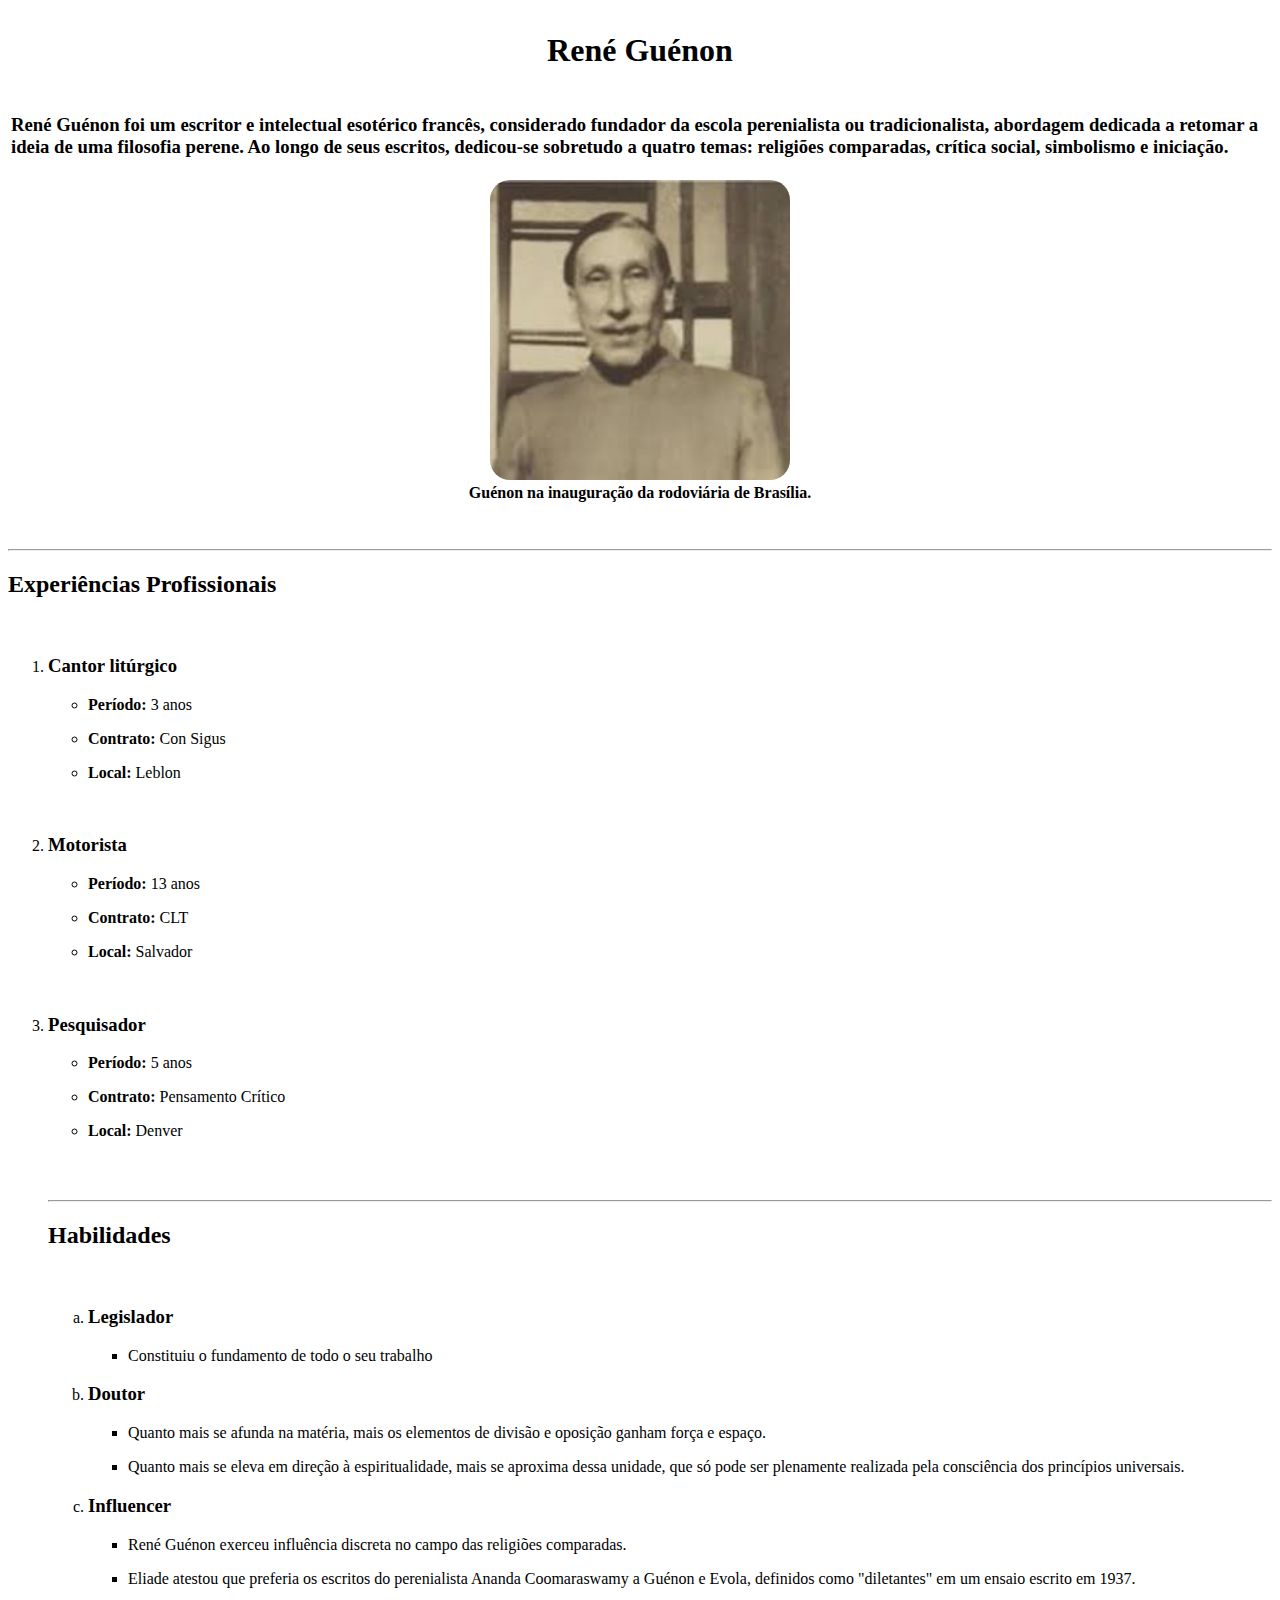
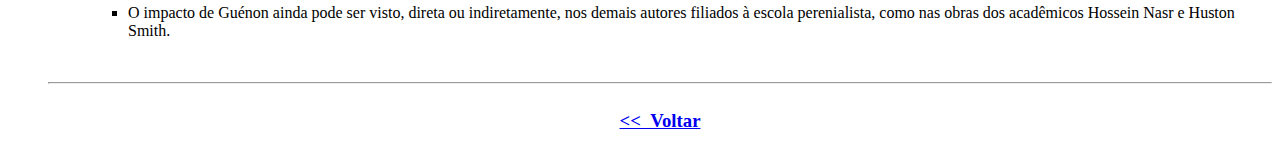
<file: equipe/membro5.html>
<!DOCTYPE html>
<html lang="pt-br">

<head>
    <meta charset="UTF-8">
    <meta name="viewport" content="width=device-width, initial-scale=1.0">
    <title>René Guénon</title>
</head>

<body>
    <main>

        <table>
            <tr>
                <th>
                    <h1>René Guénon</h1>
                </th>
            </tr>
            <tbody>
                <tr>
                    <td>
                        <h3>René Guénon foi um escritor e intelectual esotérico francês, considerado fundador da escola
                            perenialista ou tradicionalista, abordagem dedicada a retomar a ideia de uma filosofia
                            perene. Ao longo de seus escritos, dedicou-se sobretudo a quatro temas: religiões
                            comparadas, crítica social, simbolismo e iniciação.</h3>
                    </td>
                </tr>
                <tr>
                    <!-- A utilização deste TH abaixo foi para centralizar a imagem, não sei se é usual -->
                    <th>
                        <img src="../imagens/Rene Guenon.jfif" alt="René Guénon" width="300" height="300"
                            style="border-radius: 20px;">
                        <figcaption>Guénon na inauguração da rodoviária de Brasília.</figcaption>
                    </th>
                </tr>
            </tbody>
        </table>

        <br>
        <br>
        <hr>

        <h2>Experiências Profissionais</h2>

        <br>

        <ol>
            <li>
                <h3>Cantor litúrgico</h3>
                <ul>
                    <li>
                        <p><strong>Período:</strong> 3 anos</p>
                    </li>
                    <li>
                        <p><strong>Contrato:</strong> Con Sigus</p>
                    </li>
                    <li>
                        <p><strong>Local:</strong> Leblon</p>
                    </li>
                </ul>
            </li>
            <br>
            <li>
                <h3>Motorista</h3>
                <ul>
                    <li>
                        <p><strong>Período:</strong> 13 anos</p>
                    </li>
                    <li>
                        <p><strong>Contrato:</strong> CLT</p>
                    </li>
                    <li>
                        <p><strong>Local:</strong> Salvador</p>
                    </li>
                </ul>
                <br>
            </li>
            <li>
                <h3>Pesquisador</h3>
                <ul>
                    <li>
                        <p><strong>Período:</strong> 5 anos</p>
                    </li>
                    <li>
                        <p><strong>Contrato:</strong> Pensamento Crítico</p>
                    </li>
                    <li>
                        <p><strong>Local:</strong> Denver</p>
                    </li>
                </ul>
                <br>
            </li>
            </ul>
            <br>
            <hr>

            <h2>Habilidades</h2>
            <br>

            <ol type="a">
                <li>
                    <h3>Legislador</h3>
                    <ul>
                        <li>
                            <p>Constituiu o fundamento de todo o seu trabalho</p>
                        </li>
                    </ul>
                </li>
                <li>
                    <h3>Doutor</h3>
                    <ul>
                        <li>
                            <p>Quanto mais se afunda na matéria, mais os elementos de divisão e oposição ganham força e
                                espaço.</p>
                        </li>
                        <li>
                            <p> Quanto mais se eleva em direção à espiritualidade, mais se aproxima dessa unidade, que
                                só pode ser plenamente realizada pela consciência dos princípios universais.</p>
                        </li>
                    </ul>
                </li>
                <li>
                    <h3>Influencer</h3>
                    <ul>
                        <li>
                            <p>René Guénon exerceu influência discreta no campo das religiões comparadas.</p>
                        </li>
                        <li>
                            <p>Eliade atestou que preferia os escritos do perenialista Ananda Coomaraswamy a Guénon e
                                Evola, definidos como "diletantes" em um ensaio escrito em 1937.</p>
                        </li>
                        <li>
                            <p>O impacto de Guénon ainda pode ser visto, direta ou indiretamente, nos demais autores
                                filiados à escola perenialista, como nas obras dos acadêmicos Hossein Nasr e Huston
                                Smith.</p>
                        </li>
                    </ul>
                </li>
            </ol>

            <br>
            <hr>

            <table width="100%">
                <caption>
                    <h3><a href="../index.html">&lt;&lt;&nbsp;&nbsp;Voltar</a></h3>
                </caption>
            </table>

    </main>
</body>

</html>
</file>
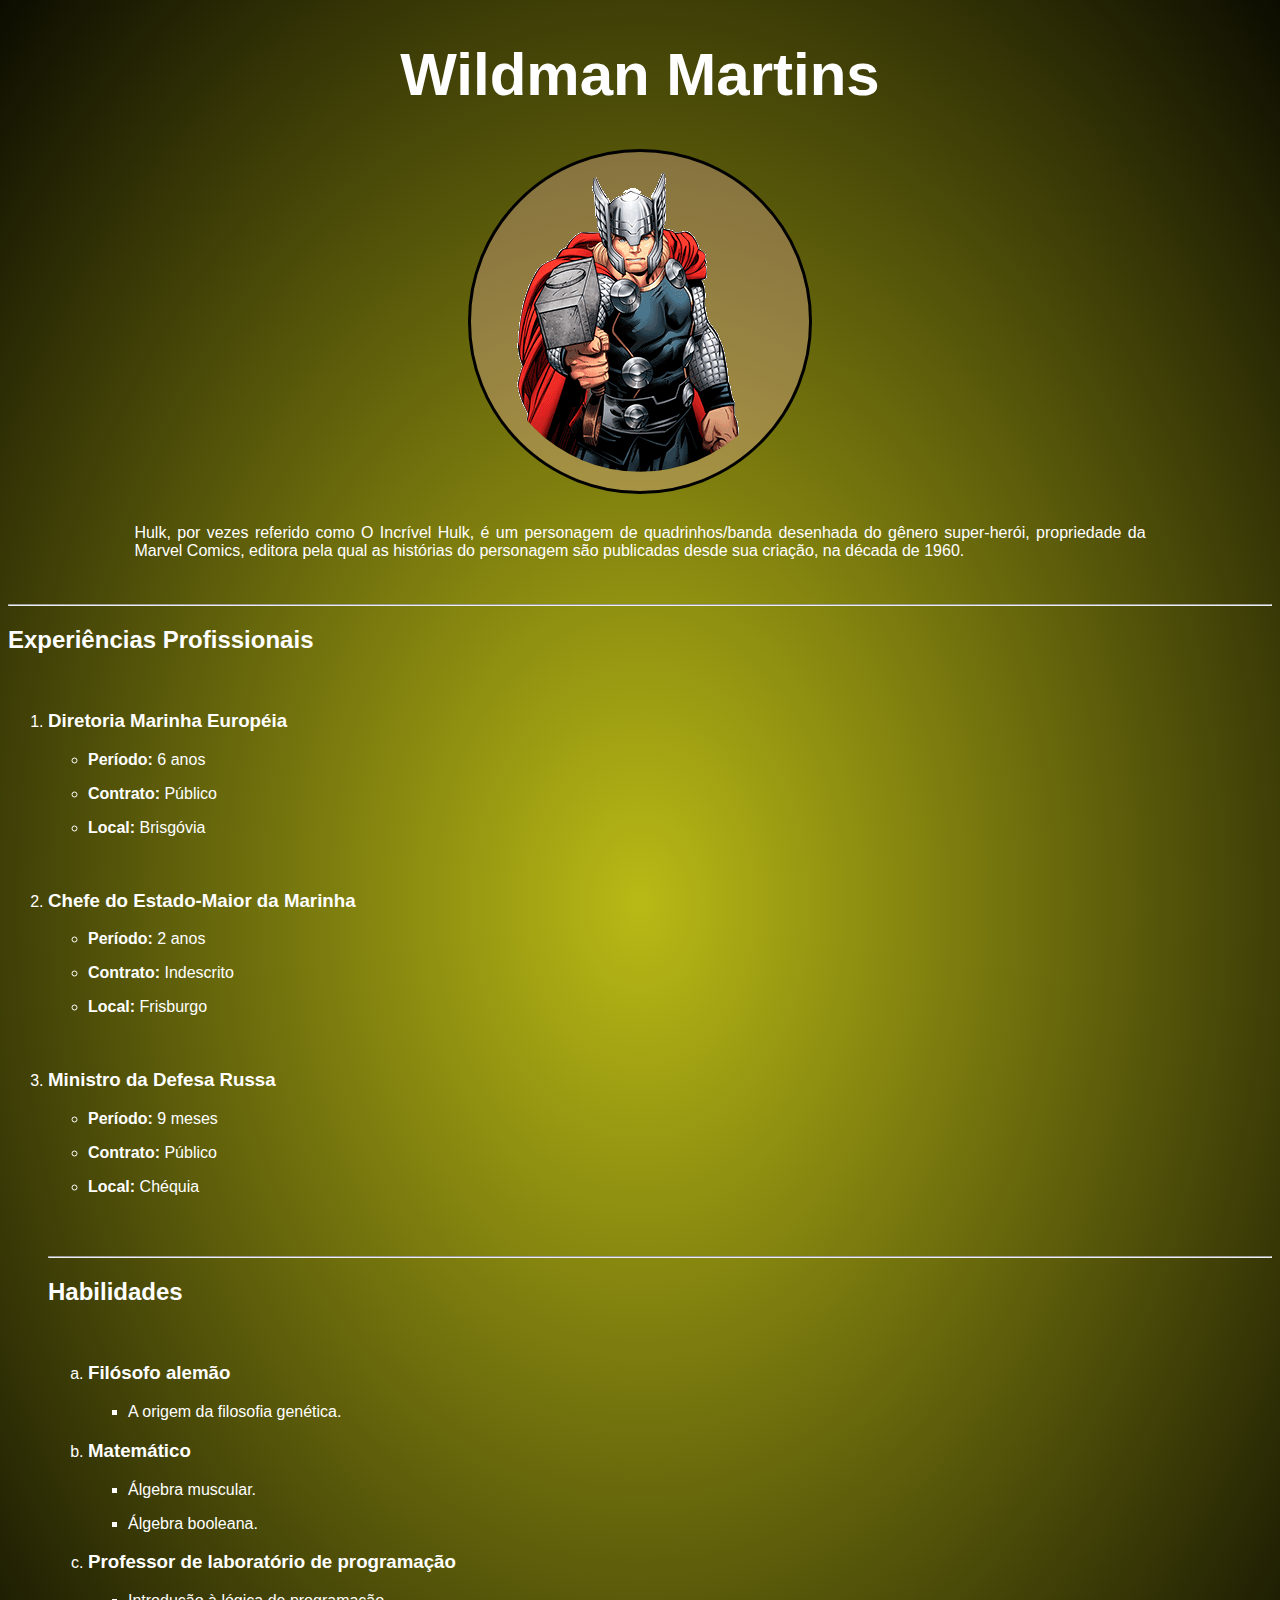
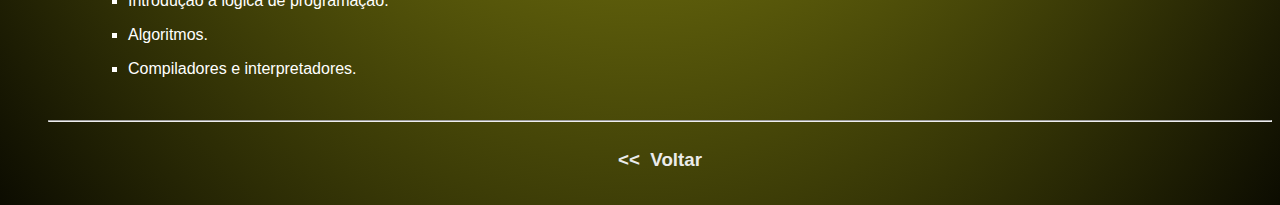
<file: equipe/thor.html>
<!DOCTYPE html>
<html lang="pt-br">

<head>
    <meta charset="UTF-8">
    <meta name="viewport" content="width=device-width, initial-scale=1.0">
    <title>Wildman Martins</title>
    <link rel="stylesheet" href="./style-member.css">
</head>

<body class="thor-body">
    <main>
        <h1 class="title">Wildman Martins</h1>
        <img src="../imagens/thor.png" alt="Thor" class="img-member">
        <p class="descricao">Hulk, por vezes referido como O Incrível Hulk, é um personagem de quadrinhos/banda desenhada do gênero super-herói, propriedade da Marvel Comics, editora pela qual as histórias do personagem são publicadas desde sua criação, na década de 1960.</p>

        <br>
        <br>
        <hr>

        <h2>Experiências Profissionais</h2>

        <br>

        <ol>
            <li>
                <h3>Diretoria Marinha Européia</h3>
                <ul>
                    <li>
                        <p><strong>Período:</strong> 6 anos</p>
                    </li>
                    <li>
                        <p><strong>Contrato:</strong> Público</p>
                    </li>
                    <li>
                        <p><strong>Local:</strong> Brisgóvia</p>
                    </li>
                </ul>
            </li>
            <br>
            <li>
                <h3>Chefe do Estado-Maior da Marinha</h3>
                <ul>
                    <li>
                        <p><strong>Período:</strong> 2 anos</p>
                    </li>
                    <li>
                        <p><strong>Contrato:</strong> Indescrito</p>
                    </li>
                    <li>
                        <p><strong>Local:</strong> Frisburgo</p>
                    </li>
                </ul>
                <br>
            </li>
            <li>
                <h3>Ministro da Defesa Russa</h3>
                <ul>
                    <li>
                        <p><strong>Período:</strong> 9 meses</p>
                    </li>
                    <li>
                        <p><strong>Contrato:</strong> Público</p>
                    </li>
                    <li>
                        <p><strong>Local:</strong> Chéquia</p>
                    </li>
                </ul>
                <br>
            </li>
            </ul>
            <br>
            <hr>

            <h2>Habilidades</h2>
            <br>

            <ol type="a">
                <li>
                    <h3>Filósofo alemão</h3>
                    <ul>
                        <li>
                            <p>A origem da filosofia genética.</p>
                        </li>
                    </ul>
                </li>
                <li>
                    <h3>Matemático</h3>
                    <ul>
                        <li>
                            <p>Álgebra muscular.</p>
                        </li>
                        <li>
                            <p>Álgebra booleana.</p>
                        </li>
                    </ul>
                </li>
                <li>
                    <h3>Professor de laboratório de programação</h3>
                    <ul>
                        <li>
                            <p>Introdução à lógica de programação.</p>
                        </li>
                        <li>
                            <p>Algoritmos.</p>
                        </li>
                        <li>
                            <p>Compiladores e interpretadores.</p>
                        </li>
                    </ul>
                </li>
            </ol>

            <br>
            <hr>

            <table width="100%">
                <caption>
                    <h3><a class="link-back" href="../index.html">&lt;&lt;&nbsp;&nbsp;Voltar</a></h3>
                </caption>
            </table>

    </main>
</body>

</html>
</file>
<file: equipe/style-member.css>
body {
    color:white;
    font-family:'Lucida Sans', 'Lucida Sans Regular', 'Lucida Grande', 'Lucida Sans Unicode', Geneva, Verdana, sans-serif;
}

.aranha {
    background-image: url(../imagens/simbol.png);
    background-repeat: no-repeat;
    background-attachment: fixed;
    background-size: 100% 90%;
    background-color: rgb(151, 18, 18);
}

.hulk-body {
    background: radial-gradient(#017201, #021f01);
}
.america-body {
    background: radial-gradient(rgb(37, 62, 90), #07011f);
}
.thor-body {
    background: radial-gradient(rgb(185, 185, 22), #0c0c01);
}
.ironman-body {
    background: radial-gradient(rgb(119, 35, 23), #240101);
}

.title {
    display: flex;
    justify-content: center;
    font-size: 60px;
}

.img-member {
    width: 300px;
    height: 300px;
    border: 3px solid black;
    border-radius: 50%;
    padding: 1.2rem;
    background-color: rgba(255, 189, 189, 0.3);
    display: block;
    margin: 0 auto;
    }

.descricao {
    display: flex;
    padding-top: 30px;
    width: 80%;
    margin: 0 auto;
    text-align: justify;
}

.link-back {
    width: 100%;
    text-align: center;
    text-decoration: none;
    color: rgb(235, 235, 235);
    font-size: 1em;
}
</file>
